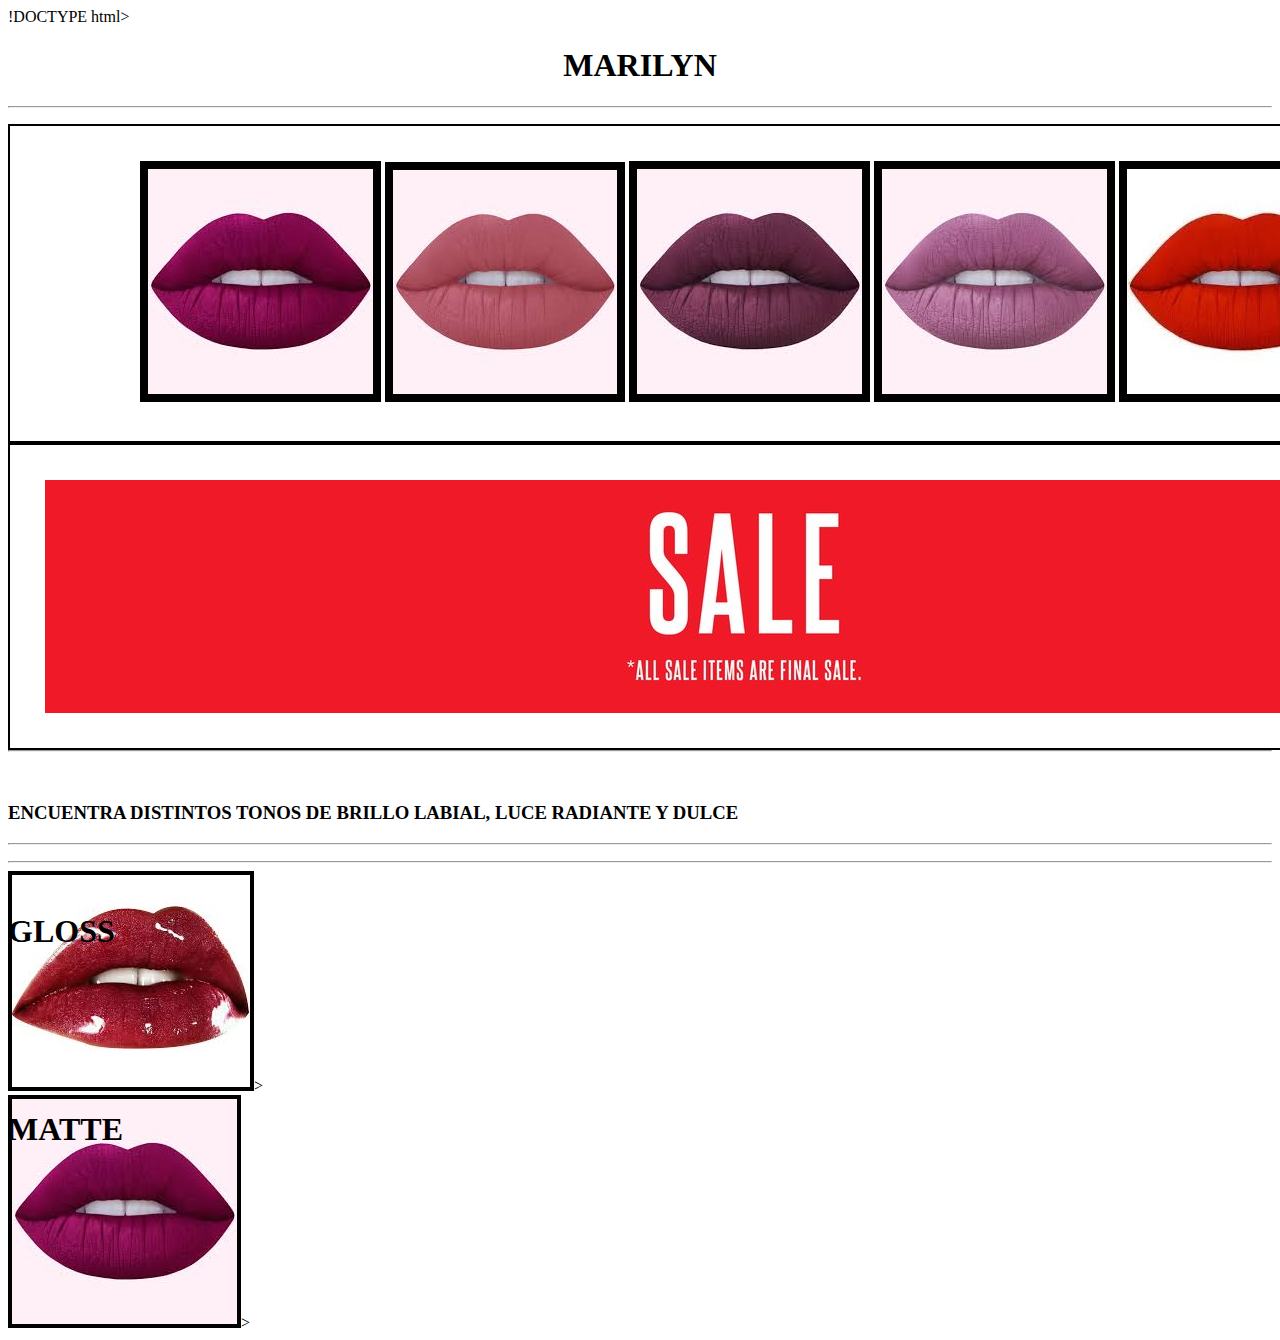
<file: mipagina/index.html>
!DOCTYPE html>
<html>
<head>
  
	<title> KAROLYPS</title>
</head>
<body>
         <h1 style="text-align: center;"> MARILYN </h1>
         <hr>
         <p style="black">

<div style= "width: 1410px; border: 2px solid black; text-align: center;
	float: left; padding: 35px;">
	<img src="di.jpg" alt="" style="border: 8px solid black; background-color: black">
	<img src="descarga.jpg" alt="" style="border: 8px solid black; background-color: purple">
	<img src="oo.jpg" alt="" style="border: 8px solid black; background-color: purple">
	<img src="kk.jpg" alt="" style="border: 8px solid black; background-color: purple">
	<img src="rojito.jpg" alt="" style="border: 8px solid black; background-color: purple">


</div>

<div>
	<div style= "width: 1410px; border: 2px solid black;
	float: left; padding: 35px;">
	<img src="saleee.jpg" alt="" style= width="100px" "border: 8px solid black; background-color: black">
	
</div>

<hr>
    <h3 style="position:relative; margin-top: 50px"> ENCUENTRA DISTINTOS TONOS DE BRILLO LABIAL, LUCE RADIANTE Y DULCE</h3>



	<hr>
	<h1 style="position: absolute; margin-top: 60px"> GLOSS</h1>
	<p style="black">


    <hr>
    <h1 style="position: absolute; margin-top: 240px"> MATTE</h1>

<div>
	
	<img src="gloss.jpg" alt="" style= "border: 4px solid black; background-color: pink" >>

</div>

<div>
	<img src="di.jpg" style= "border: 4px solid black; background-color: pink" >>

</div>





</body>
</html>
</file>
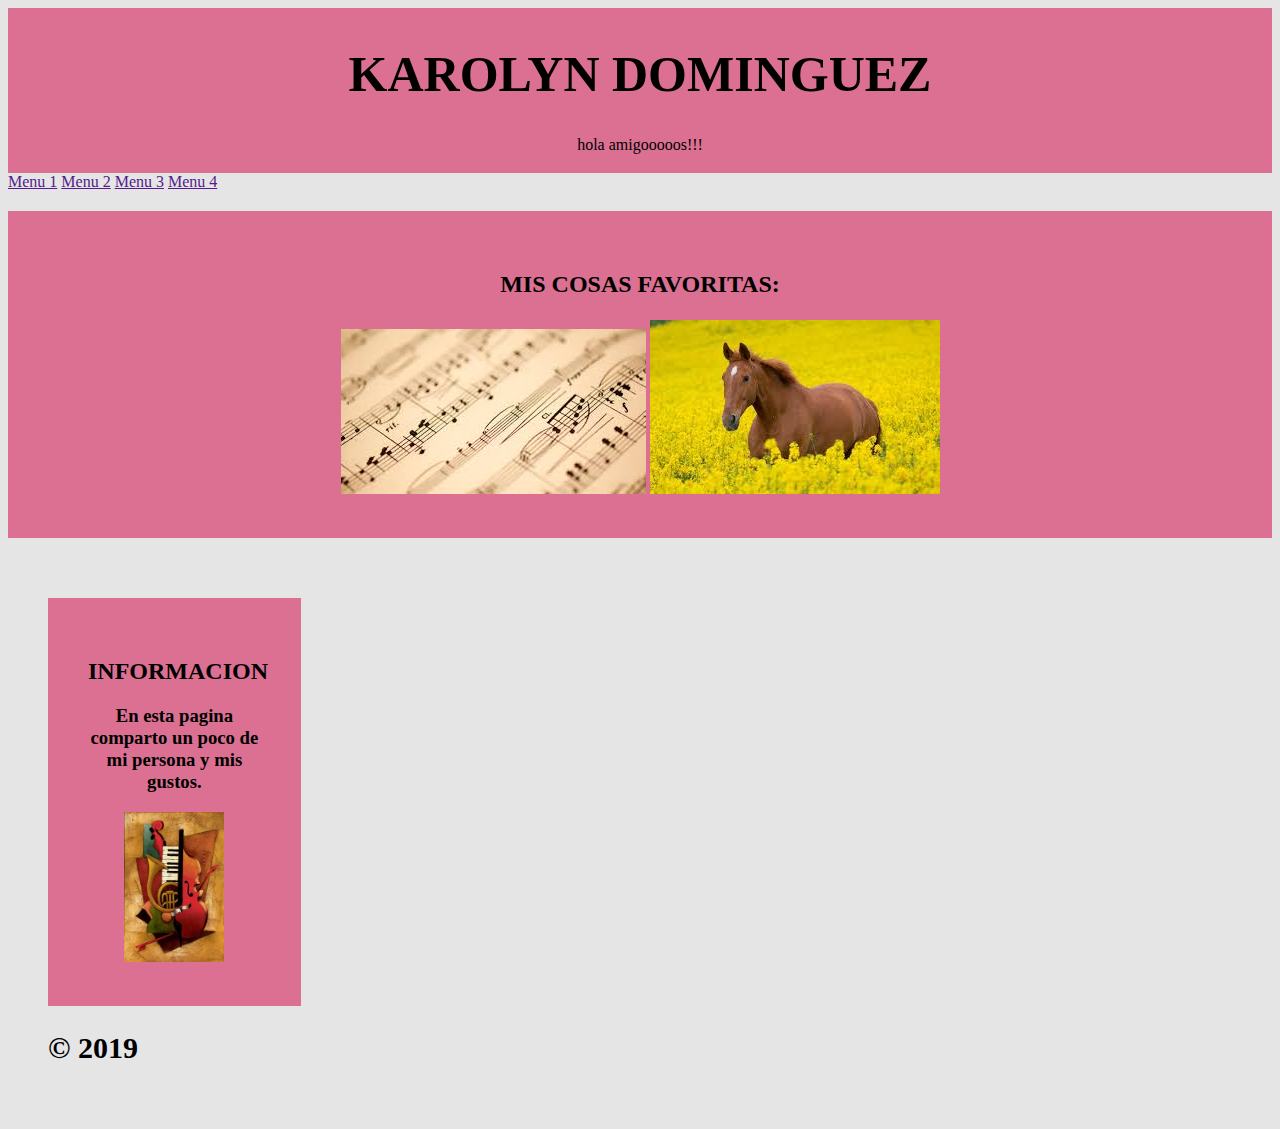
<file: Layout/layout.html>
<!DOCTYPE html>
<html lang="en">
<head>
	<meta charset="utf-8">
	<title>Document</title>
	<link rel="stylesheet" type="text/css" href="estilos.css">
</head>
<body>
	<div class="header">
		<h1>KAROLYN DOMINGUEZ</h1>
		<p>hola amigooooos!!!</p>
	</div>
	<div class="menu" >
		<a href="">Menu 1</a>
        <a href="">Menu 2</a>
        <a href="">Menu 3</a>
		<a href="">Menu 4</a>
	</div>

	<div class="contenido">
    <div class="izquierda"> 
     <div class="item">
     	<h2> MIS COSAS FAVORITAS:</h2>
     	<h5>  </h5>
     	<img src="not.jpg" alt="" class="imagen">
     	<img src="caba.jpg"alt" class="imagen">
        
     </div>
   </div>
 </div>

 <div class="derecha">
 	<div class="item">
 	 <h2> INFORMACION</h2>
 	 <h3> En esta pagina comparto un poco de mi persona y mis gustos.</h3>
 	  <img src="music.jpg" alt="" width="100px">

 	</div>
 	
 	<div class="footer">
 		<h2>&copy; 2019</h2>
 	</div>
 </div>
</body>
</html>
</file>
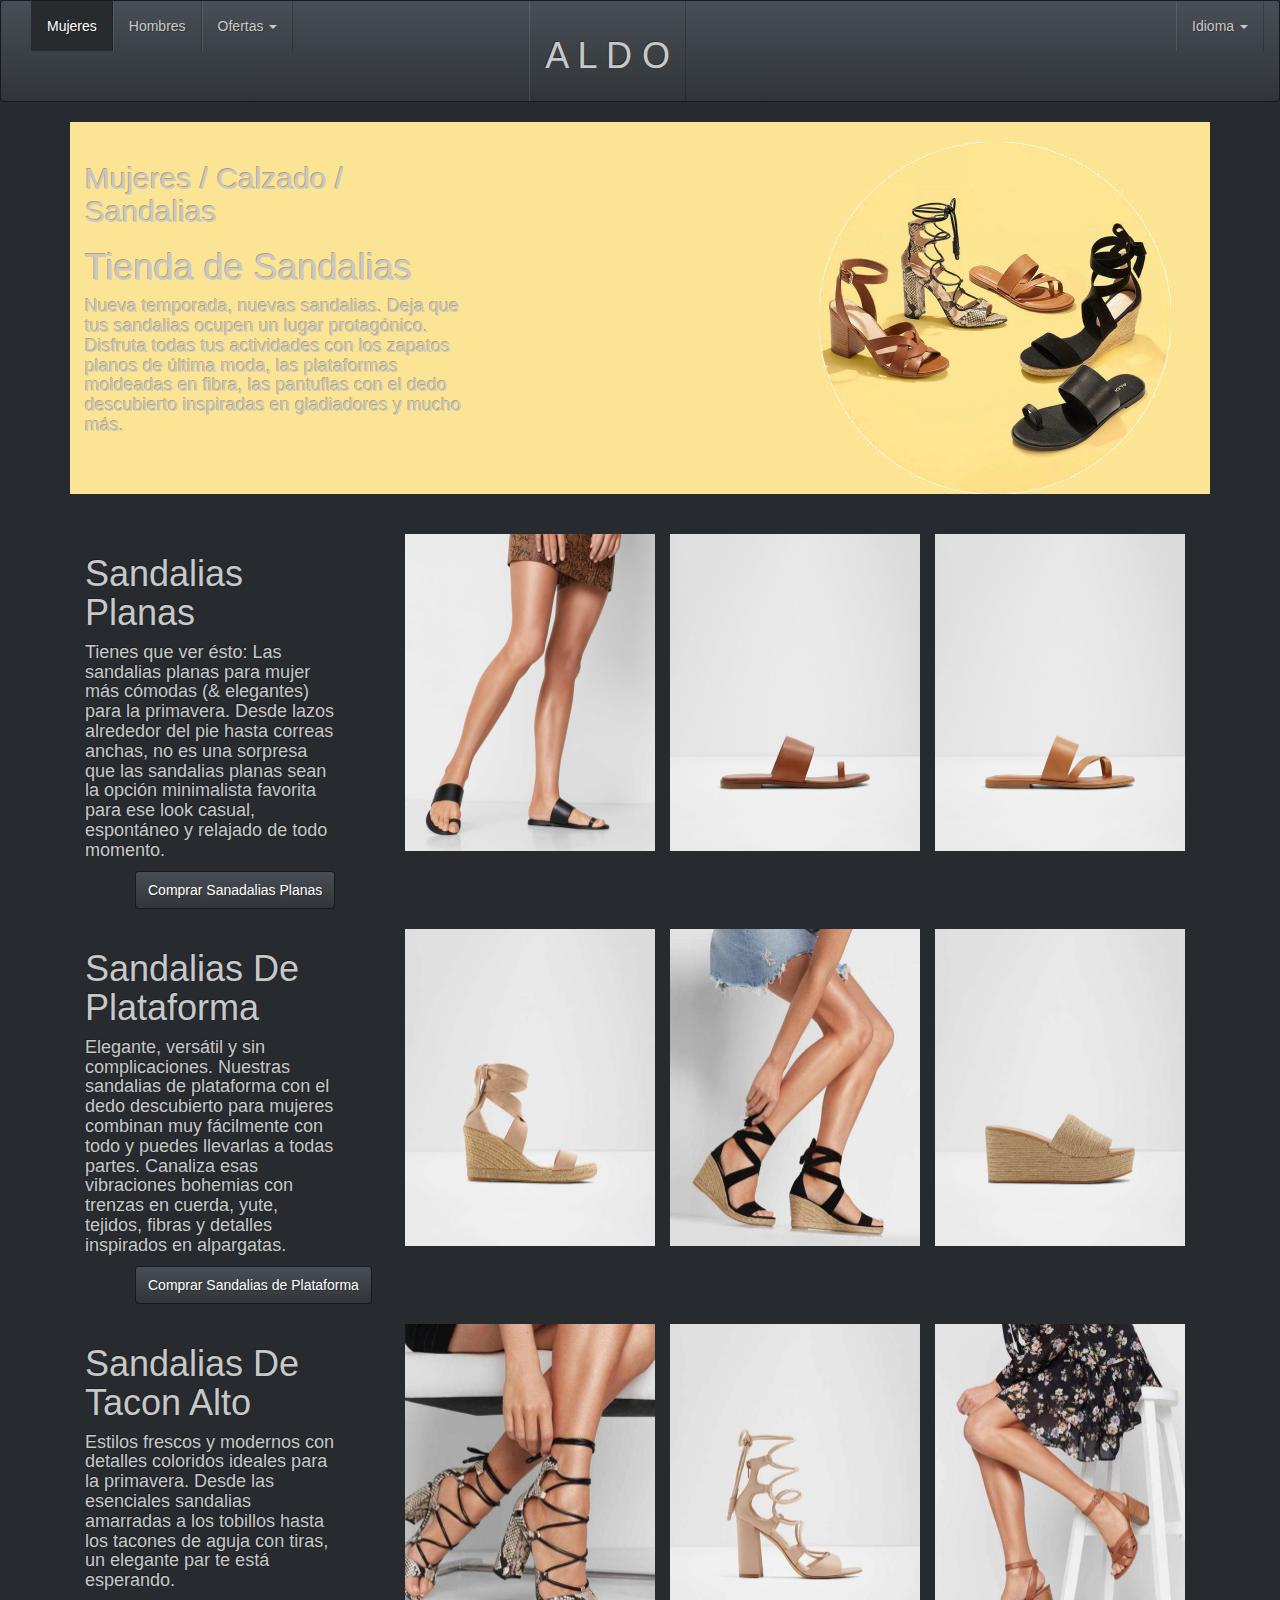
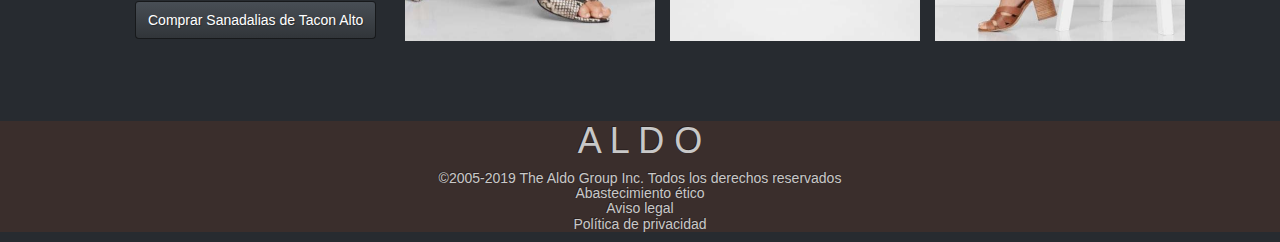
<file: proyectoparcial2/index2.html>
<!DOCTYPE html>
<html lang="en">
<head>
	<meta charset="utf-8">
	<title> Sandalias/Aldoshoes.com Estados Unidos </title>
	<link rel="stylesheet"  href="css/bootstrap.css">
	<script src="js/jquery.js"></script>
</head>
<body>
	<nav class="navbar navbar-default">
  <div class="container-fluid">
    <!-- Brand and toggle get grouped for better mobile display -->
    <div class="navbar-header">
      <button type="button" class="navbar-toggle collapsed" data-toggle="collapse" data-target="#bs-example-navbar-collapse-1" aria-expanded="false">
        <span class="sr-only">Toggle navigation</span>
        <span class="icon-bar"></span>
        <span class="icon-bar"></span>
        <span class="icon-bar"></span>
      </button>
      
    </div>

    <!-- Collect the nav links, forms, and other content for toggling -->
    <div class="collapse navbar-collapse" id="bs-example-navbar-collapse-1">
      <ul class="nav navbar-nav">
        <li class="active"><a href="#">Mujeres <span class="sr-only">(current)</span></a></li>
        <li><a href="#">Hombres</a></li>
        <li class="dropdown">
          <a href="#" class="dropdown-toggle" data-toggle="dropdown" role="button" aria-haspopup="true" aria-expanded="false">Ofertas <span class="caret"></span></a>
          <ul class="dropdown-menu">
            <li><a href="#">Sandalias</a></li>
            <li><a href="#">Bolsos</a></li>
            <li><a href="#">Zapatos de Niño</a></li>
            <li role="separator" class="divider"></li>
            <li><a href="#">Exclusivo Bodas</a></li>
            
          </ul>
        </li>
      </ul>
      
      <ul class="nav navbar-nav navbar-right">
        <li style="margin-right: 490px"><a href="index.html"><H1> A L D O </H1> </a></li >
        <li class="dropdown">
          <a href="#" class="dropdown-toggle" data-toggle="dropdown" role="button" aria-haspopup="true" aria-expanded="false">Idioma <span class="caret"></span></a>
          <ul class="dropdown-menu">
            <li><a href="#">Español</a></li>
            <li><a href="#">Inglés</a></li>
          </ul>
        </li>
      </ul>
    </div><!-- /.navbar-collapse -->
  </div><!-- /.container-fluid -->
</nav>
	<div class="container">
  <div class="col-xs-3 col-md-12" style="text-align: left; background-color: #FCE495">
    <br>
   <img src="sandalias.png" class="img-responsive img-square" alt="" style=" width: 400px; float:right; margin-left: 330px">

  <h2> Mujeres / Calzado / Sandalias </h2>
  <p><h1> Tienda de Sandalias </h1></p>


  <ul class="list-unstyled">
  <h4>Nueva temporada, nuevas sandalias. Deja que tus sandalias ocupen un lugar protagónico. Disfruta todas tus actividades con los zapatos planos de última moda, las plataformas moldeadas en fibra, las pantuflas con el dedo descubierto inspiradas en gladiadores y mucho más.</h4>

  
  
  
</div>
</div>
<br>
<br>

<div class="container" style="text-align: left;">
  <div class="col-xs-3"> <h1>Sandalias Planas </h1>
  <p><h4>Tienes que ver ésto: Las sandalias planas para mujer más cómodas (& elegantes) para la primavera. Desde lazos alrededor del pie hasta correas anchas, no es una sorpresa que las sandalias planas sean la opción minimalista favorita para ese look casual, espontáneo y relajado de todo momento.</h4></p>

<div></div><button type="button" class="btn btn-default" style="margin-left: 50px" style="margin-top: 100px" > Comprar Sanadalias Planas  
</button>
</div>
  
  
	<img src="1.jpg" class="img-responsive img-square" alt="" style=" width: 250px; float :left; margin-left: 50px" >
  <img src="2.jpg" class="img-responsive img-square" alt="" style=" width: 250px; float:left; margin-left: 15px">
  <img src="3.jpg" class="img-responsive img-square" alt="" style=" width: 250px; float:left; margin-left: 15px">
</div>
<br>

<div class="container" style="text-align: left;">
  <div class="col-xs-3"> <h1>Sandalias De Plataforma </h1>
  <p><h4>Elegante, versátil y sin complicaciones. Nuestras sandalias de plataforma con el dedo descubierto para mujeres combinan muy fácilmente con todo y puedes llevarlas a todas partes. Canaliza esas vibraciones bohemias con trenzas en cuerda, yute, tejidos, fibras y detalles inspirados en alpargatas.</h4></p>
<button type="button" class="btn btn-default" style="margin-left: 50px" style="margin-top: 200px" > Comprar Sandalias de Plataforma  
</button>
</div>

<img src="4.jpg" class="img-responsive img-square" alt="" style="   width: 250px; float:   left; margin-left: 50px" >
  <img src="5.jpg" class="img-responsive img-square" alt="" style=" width: 250px; float: left; margin-left: 15px">
  <img src="6.jpg" class="img-responsive img-square" alt="" style=" width: 250px; float: left; margin-left: 15px">
</div>
<br>

<div class="container" style="text-align: left;">
  <div class="col-xs-3"> <h1>Sandalias De Tacon Alto </h1>
  <p><h4>Estilos frescos y modernos con detalles coloridos ideales para la primavera. Desde las esenciales sandalias amarradas a los tobillos hasta los tacones de aguja con tiras, un elegante par te está esperando.</h4></p>
<button type="button" class="btn btn-default" style="margin-left: 50px" style="margin-top: 200px" > Comprar Sanadalias de Tacon Alto  
</button>
</div>

<img src="7.jpg" class="img-responsive img-square" alt="" style=" width: 250px; float :left; margin-left: 50px" >
  <img src="8.jpg" class="img-responsive img-square" alt="" style=" width: 250px; float:left; margin-left: 15px">
  <img src="9.jpg" class="img-responsive img-square" alt="" style=" width: 250px; float:left; margin-left: 15px">
</div>

<br>
<br>
<br>

<div style="background-color: #3a2e2c; text-align: center;">
  <h1> A L D O </h1> <h5> ©2005-2019 The Aldo Group Inc. Todos los derechos reservados 
<li>Abastecimiento ético</li>
<li>Aviso legal</li>
<li>Política de privacidad</li>
</h5>
  
</div>

<script src="js/bootstrap.js"></script>

</body>
</html>
</file>
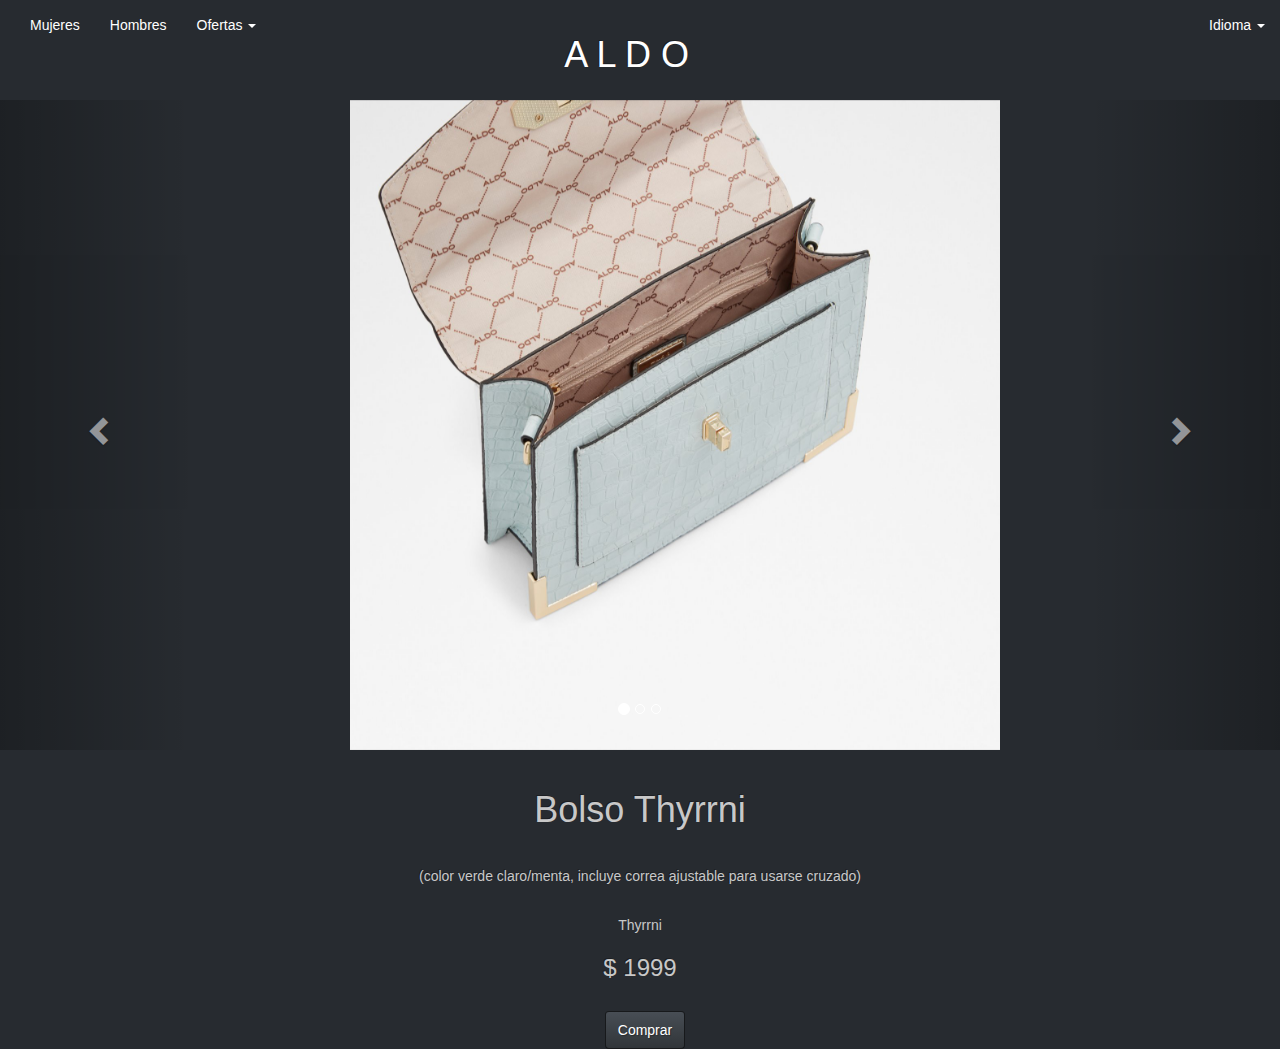
<file: proyectoparcial2/index3.html>
<!DOCTYPE html>
<html>
<head>
  <meta charset="utf-8">
  <title> Bolso Thyrrni/Aldoshoes.com Estados Unidos</title>
  <link rel="stylesheet" type="text/css" href="css/bootstrap.css">
  <script src="js/jquery.js"></script>
</head>
<body>
  <!-- Collect the nav links, forms, and other content for toggling -->
    <div class="collapse navbar-collapse" id="bs-example-navbar-collapse-1">
      <ul class="nav navbar-nav">
        <li class="active"><a href="#">Mujeres <span class="sr-only">(current)</span></a></li>
        <li><a href="index4.html">Hombres</a></li>
        <li class="dropdown">
          <a href="#" class="dropdown-toggle" data-toggle="dropdown" role="button" aria-haspopup="true" aria-expanded="false">Ofertas <span class="caret"></span></a>
          <ul class="dropdown-menu">
            <li><a href="index2.html">Sandalias</a></li>
            <li><a href="#">Bolsos</a></li>
            <li><a href="#">Zapatos de Niño</a></li>
            <li role="separator" class="divider"></li>
            <li><a href="#">Exclusivo Bodas</a></li>
            
          </ul>
        </li>
      </ul>
      
      <ul class="nav navbar-nav navbar-right">
        <li style="margin-right: 490px"><a href="index.html"><H1> A L D O </H1> </a></li >
        <li class="dropdown">
          <a href="#" class="dropdown-toggle" data-toggle="dropdown" role="button" aria-haspopup="true" aria-expanded="false">Idioma <span class="caret"></span></a>
          <ul class="dropdown-menu">
            <li><a href="#">Español</a></li>
            <li><a href="#">Inglés</a></li>
          </ul>
        </li>
      </ul>
    </div><!-- /.navbar-collapse -->
  </div><!-- /.container-fluid -->
</nav>


  <div id="myCarousel" class="carousel slide" data-ride="carousel">
  <!-- Indicators -->
  <ol class="carousel-indicators">
    <li data-target="#myCarousel" data-slide-to="0" class="active"></li>
    <li data-target="#myCarousel" data-slide-to="1"></li>
    <li data-target="#myCarousel" data-slide-to="2"></li>
  </ol>

  <!-- Wrapper for slides -->
  <div class="carousel-inner">
    <div class="item active">
      <img src="bolsa33.jpg" alt="" style=" width: 650px; float: left; margin-left: 350px">
    </div>

    <div class="item">
      <img src="bolsa11.jpg" alt="" style=" width: 650px; float: left; margin-left: 350px">>
    </div>

    <div class="item">
      <img src="bolsa22.jpg" alt="" style=" width: 650px; float: left; margin-left: 350px">>
    </div>
  </div>

  <!-- Left and right controls -->
  <a class="left carousel-control" href="#myCarousel" data-slide="prev">
    <span class="glyphicon glyphicon-chevron-left"></span>
    <span class="sr-only">Previous</span>
  </a>
  <a class="right carousel-control" href="#myCarousel" data-slide="next">
    <span class="glyphicon glyphicon-chevron-right"></span>
    <span class="sr-only">Next</span>
  </a>
</div>
<br>

<div style="text-align: center;"><h1> Bolso Thyrrni </h1>
  <br>
  <h5> (color verde claro/menta, incluye correa ajustable para usarse cruzado) </h5>
  <br>Thyrrni
  <h3> $ 1999 </h3>
  <br>
   <button type="button" class="btn btn-default" style="margin-left: 10px" style="margin-top: 200px" > Comprar </button>
</div>

<script src="js/bootstrap.js"></script>
</body>
</html>
</file>
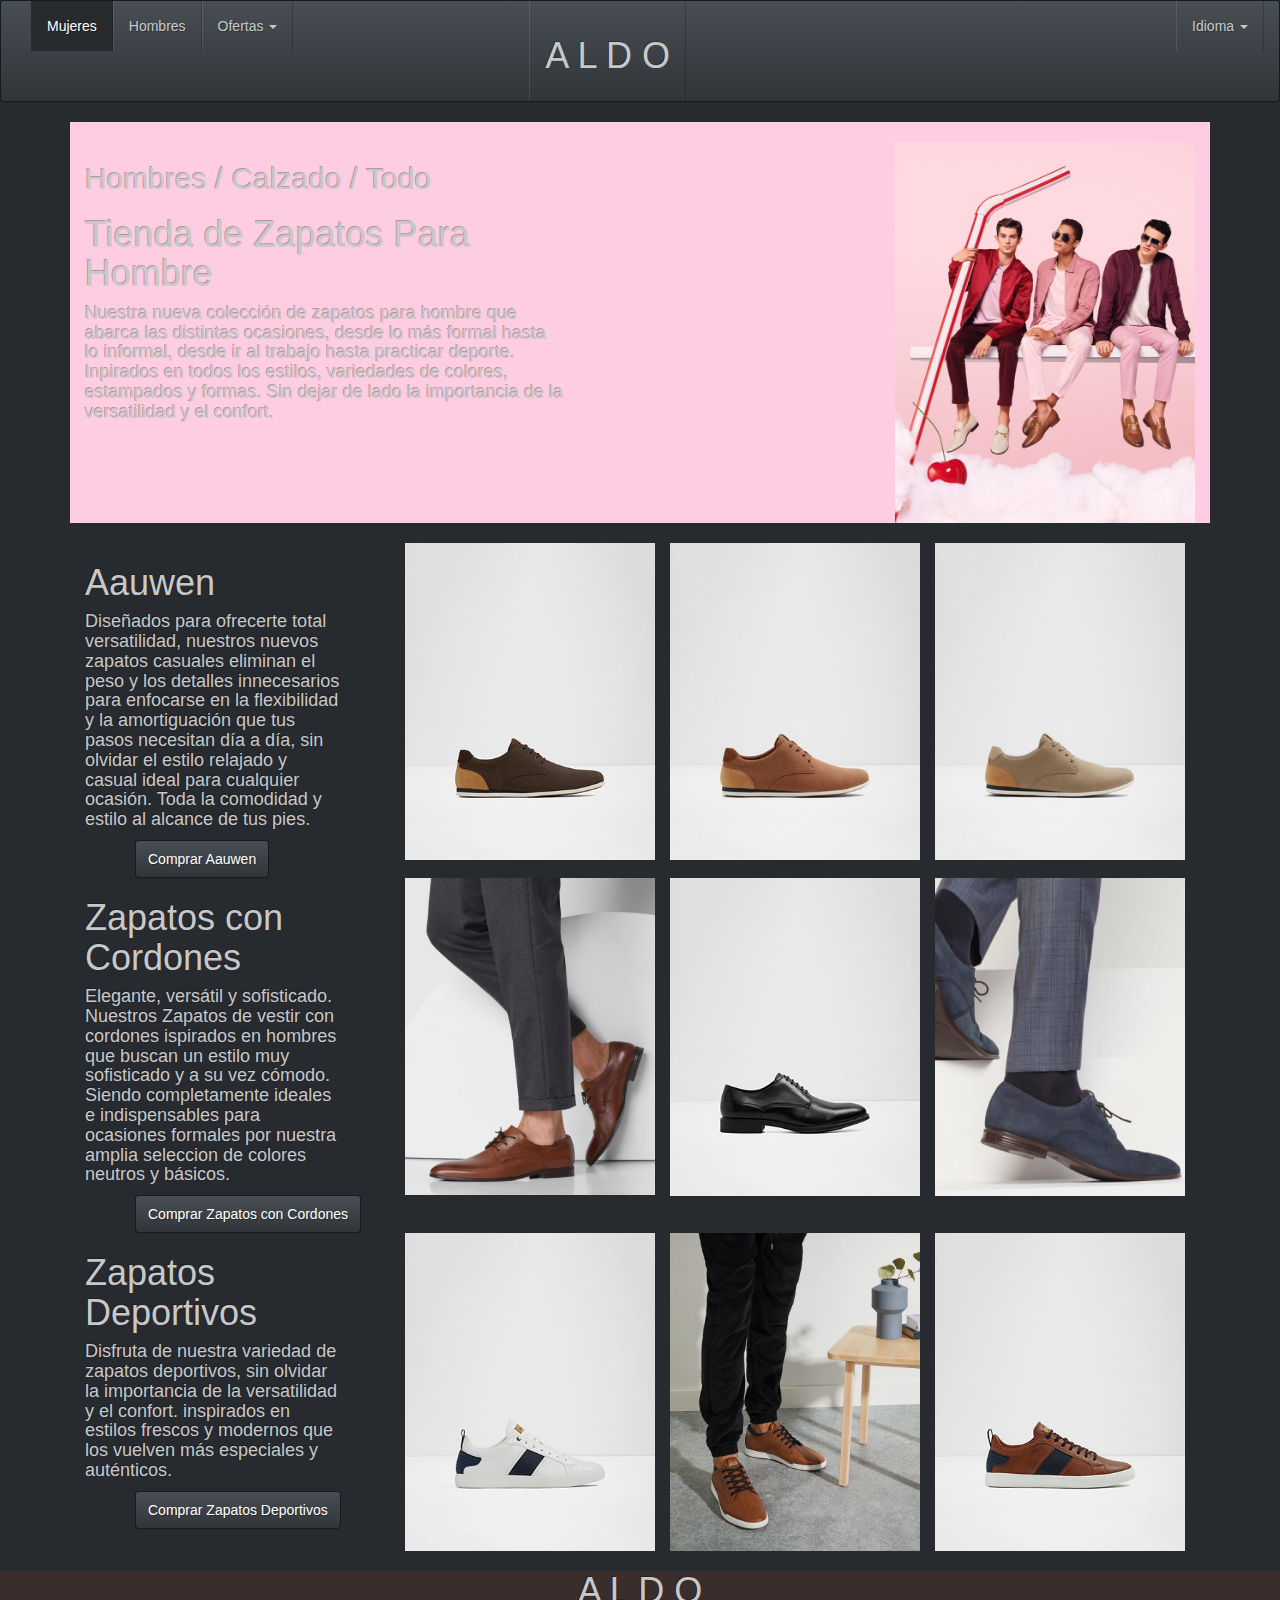
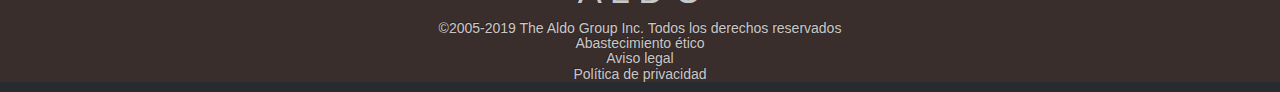
<file: proyectoparcial2/index4.html>
<!DOCTYPE html>
<html lang="en">
<head>
	<meta charset="utf-8">
	<title> Hombres/Aldoshoes.com Estados Unidos </title>
	<link rel="stylesheet"  href="css/bootstrap.css">
	<script src="js/jquery.js"></script>
</head>
<body>
	<nav class="navbar navbar-default">
  <div class="container-fluid">
    <!-- Brand and toggle get grouped for better mobile display -->
    <div class="navbar-header">
      <button type="button" class="navbar-toggle collapsed" data-toggle="collapse" data-target="#bs-example-navbar-collapse-1" aria-expanded="false">
        <span class="sr-only">Toggle navigation</span>
        <span class="icon-bar"></span>
        <span class="icon-bar"></span>
        <span class="icon-bar"></span>
      </button>
      
    </div>

    <!-- Collect the nav links, forms, and other content for toggling -->
    <div class="collapse navbar-collapse" id="bs-example-navbar-collapse-1">
      <ul class="nav navbar-nav">
        <li class="active"><a href="#">Mujeres <span class="sr-only">(current)</span></a></li>
        <li><a href="#">Hombres</a></li>
        <li class="dropdown">
          <a href="#" class="dropdown-toggle" data-toggle="dropdown" role="button" aria-haspopup="true" aria-expanded="false">Ofertas <span class="caret"></span></a>
          <ul class="dropdown-menu">
            <li><a href="#">Sandalias</a></li>
            <li><a href="#">Bolsos</a></li>
            <li><a href="#">Zapatos de Niño</a></li>
            <li role="separator" class="divider"></li>
            <li><a href="#">Exclusivo Bodas</a></li>
            
          </ul>
        </li>
      </ul>
      
      <ul class="nav navbar-nav navbar-right">
        <li style="margin-right: 490px"><a href="index.html"><H1> A L D O </H1> </a></li >
        <li class="dropdown">
          <a href="#" class="dropdown-toggle" data-toggle="dropdown" role="button" aria-haspopup="true" aria-expanded="false">Idioma <span class="caret"></span></a>
          <ul class="dropdown-menu">
            <li><a href="#">Español</a></li>
            <li><a href="#">Inglés</a></li>
          </ul>
        </li>
      </ul>
    </div><!-- /.navbar-collapse -->
  </div><!-- /.container-fluid -->
</nav>
	<div class="container">
  <div class="col-xs-3 col-md-12" style="text-align: left; background-color: #FFCDE1">
    <br>
   <img src="hombres.jpg" class="img-responsive img-square" alt="" style=" width: 300px; float:right; margin-left: 330px">

  <h2> Hombres / Calzado / Todo </h2>
  <p><h1> Tienda de Zapatos Para Hombre </h1></p>


  <ul class="list-unstyled"> 
  <h4>Nuestra nueva colección de zapatos para hombre que abarca las distintas ocasiones, desde lo más formal hasta lo informal, desde ir al trabajo hasta practicar deporte. Inpirados en todos los estilos, variedades de colores, estampados y formas. Sin dejar de lado la importancia de la versatilidad y el confort.</h4> <br>

  
  
  
</div>
</div>

<br>
<div class="container" style="text-align: left;">
  <div class="col-xs-3"> <h1>Aauwen </h1>
  <p><h4>Diseñados para ofrecerte total versatilidad, nuestros nuevos zapatos casuales eliminan el peso y los detalles innecesarios para enfocarse en la flexibilidad y la amortiguación que tus pasos necesitan día a día, sin olvidar el estilo relajado y casual ideal para cualquier ocasión. Toda la comodidad y estilo al alcance de tus pies.</h4></p>

<div></div><button type="button" class="btn btn-default" style="margin-left: 50px" style="margin-top: 100px" > Comprar Aauwen  
</button>
</div>
  
  
	<img src="homb1.jpg" class="img-responsive img-square" alt="" style=" width: 250px; float :left; margin-left: 50px" >
  <img src="homb2.jpg" class="img-responsive img-square" alt="" style=" width: 250px; float:left; margin-left: 15px">
  <img src="homb3.jpg" class="img-responsive img-square" alt="" style=" width: 250px; float:left; margin-left: 15px">
</div>

<div class="container" style="text-align: left;">
  <div class="col-xs-3"> <h1>Zapatos con Cordones </h1>
  <p><h4>Elegante, versátil y sofisticado. Nuestros Zapatos de vestir con cordones ispirados en hombres que buscan un estilo muy sofisticado y a su vez cómodo. Siendo completamente ideales e indispensables para ocasiones formales por nuestra amplia seleccion de colores neutros y básicos. </h4></p>
<button type="button" class="btn btn-default" style="margin-left: 50px" style="margin-top: 200px" > Comprar Zapatos con Cordones  
</button>
</div>

<img src="homb4.jpg" class="img-responsive img-square" alt="" style="   width: 250px; float:   left; margin-left: 50px" >
  <img src="homb5.jpg" class="img-responsive img-square" alt="" style=" width: 250px; float: left; margin-left: 15px">
  <img src="homb6.jpg" class="img-responsive img-square" alt="" style=" width: 250px; float: left; margin-left: 15px">
</div>

<div class="container" style="text-align: left;">
  <div class="col-xs-3"> <h1>Zapatos Deportivos </h1>
  <p><h4>Disfruta de nuestra variedad de zapatos deportivos, sin olvidar la importancia de la versatilidad y el confort. inspirados en estilos frescos y modernos que los vuelven más especiales y auténticos.</h4></p>
<button type="button" class="btn btn-default" style="margin-left: 50px" style="margin-top: 200px" > Comprar Zapatos Deportivos  
</button>
</div>

<img src="homb7.jpg" class="img-responsive img-square" alt="" style=" width: 250px; float :left; margin-left: 50px" >
  <img src="homb8.jpg" class="img-responsive img-square" alt="" style=" width: 250px; float:left; margin-left: 15px">
  <img src="homb9.jpg" class="img-responsive img-square" alt="" style=" width: 250px; float:left; margin-left: 15px">
</div>

<div style="background-color: #3a2e2c; text-align: center;">
  <h1> A L D O </h1> <h5> ©2005-2019 The Aldo Group Inc. Todos los derechos reservados 
<li>Abastecimiento ético</li>
<li>Aviso legal</li>
<li>Política de privacidad</li>
</h5>
  
</div>

<script src="js/bootstrap.js"></script>

</body>
</html>
</file>
<file: Layout/estilos.css>
.header{
	background-color: #DB7093;
	text-align: center;
	padding: 3px;
	border-width:5px;

}
.header h1{
	color: black;
	font-size: 50px;


}
.item{
	background-color: #DB7093;
	padding: 40px;
	margin-top: 20px;
	text-align: center;
	float: center;

}
.segunda{
	float: right;
	background-color: #DB7093;
	padding: 40px;
	width: 30%;
	text-align: center;
	
	

}

body{
	background-color: #e5e5e5;
}
.derecha{
	float: left;
	width: 20%;
	background-color:  ;
	padding: 40px;
}
.footer{
	float: center;
	font-size: 20px;
}
</file>
